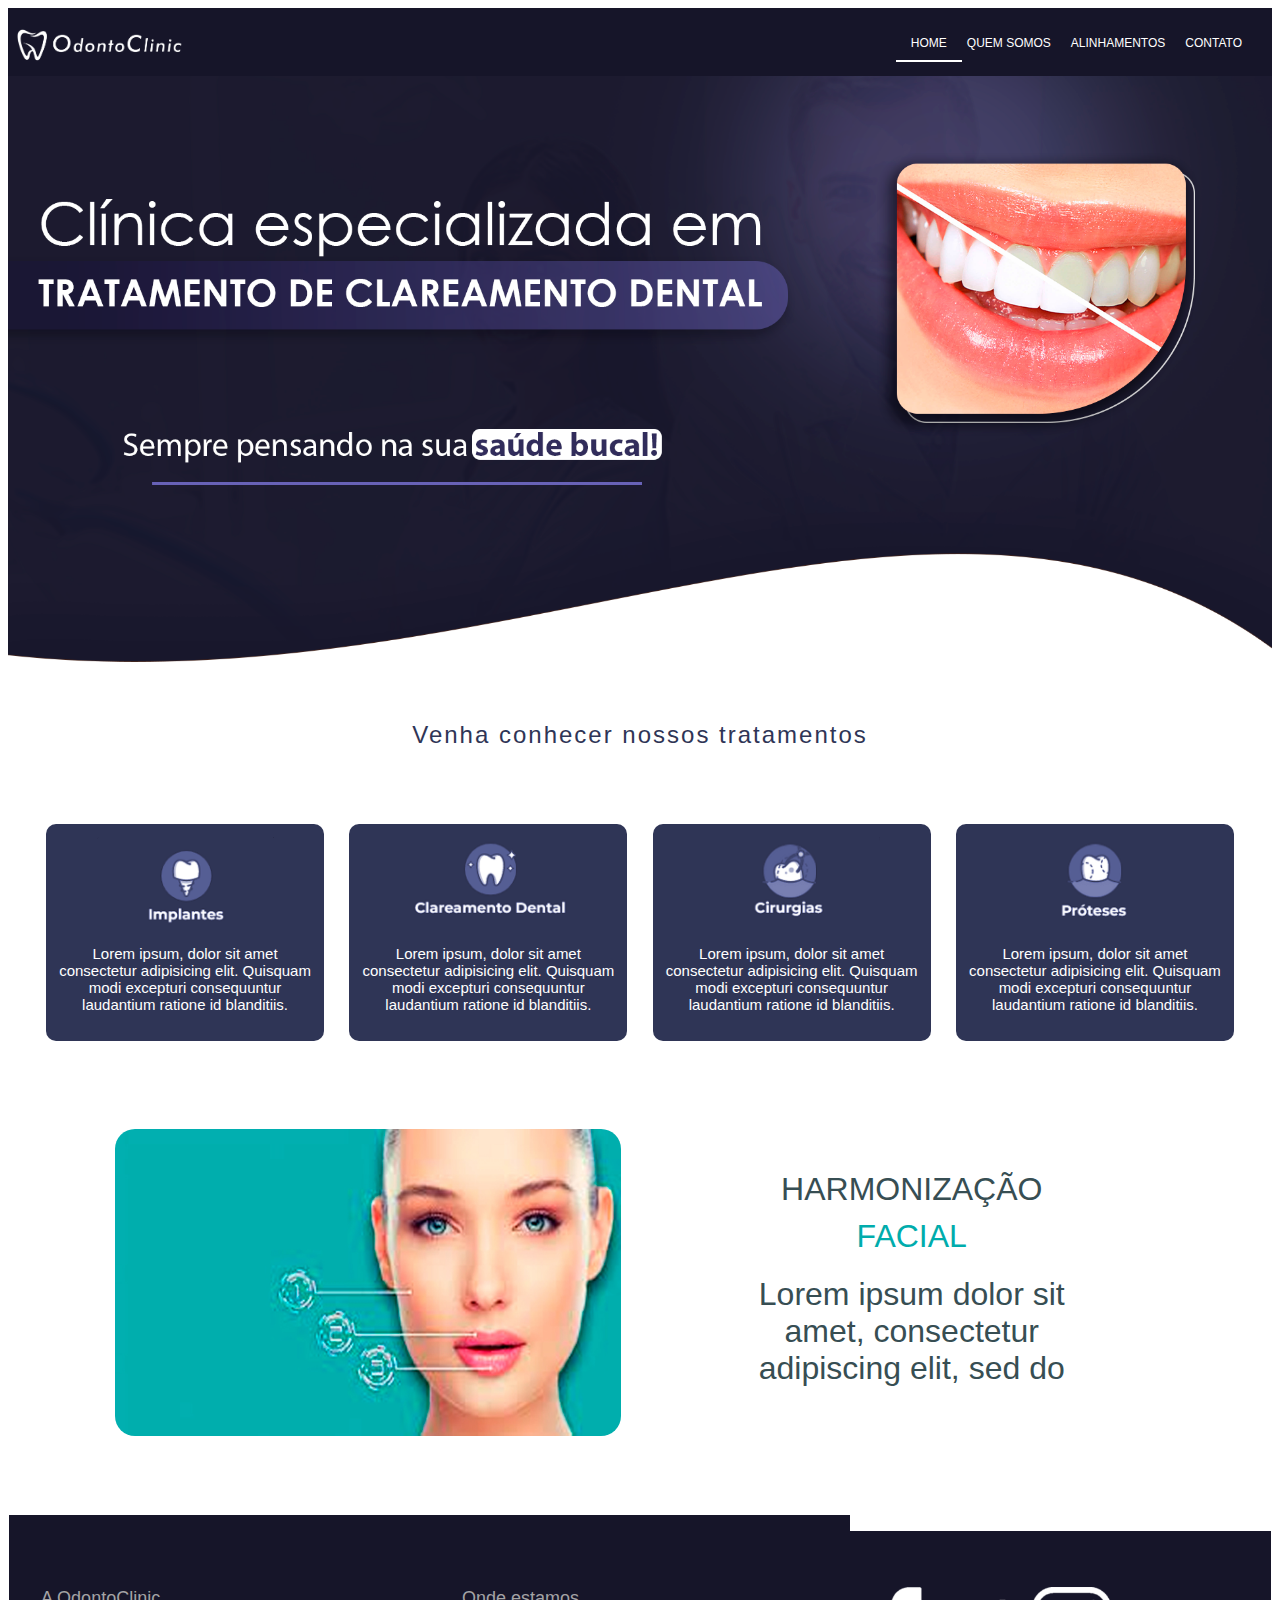
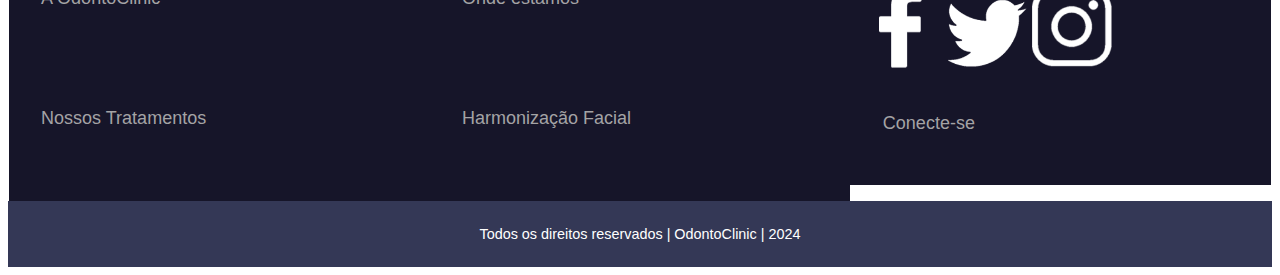
<file: index.html>
<!DOCTYPE html>
<html lang="pt-br">
<head>
    <meta charset="UTF-8">
    <meta name="viewport" content="width=device-width, initial-scale=1.0">
    <title>FLEXBOX</title>
    <link type="text/css" rel="stylesheet" href="CSS/style.css">
    <link rel="stylesheet" href="imagens/favicon.ico">
</head>

<body>

        <div class="wrapper"> <!-- caixa principal que irá receber os filhos -->
            <div class="boxLogo">
                <img src="IMAGENS/logo.png" class="tamanhoLogo">
            </div>

            <div class="boxBotoes">
                <nav>
                    <ul>
                        <li><a href="index.html" style="border-bottom: #fff 2px solid;">HOME</a></li>
                        <li><a href="quem_somos.html">QUEM SOMOS</a></li>
                        <li><a href="alinhamentos.html">ALINHAMENTOS</a></li>
                        <li><a href="contato.html">CONTATO</a></li>
                    </ul>
                </nav>
            </div>
        

            <div class="boxBanner">
                <img src="IMAGENS/banner.png" class="tamanhoBanner">
            </div>

            <div class="boxConheca">
                Venha conhecer nossos tratamentos
            </div>

            <div class="boxTratamentos">
                <img src="IMAGENS/IMPLANTE.png" class="tamanhoImagemTratamentos" alt="Implante" title="Implante">
                <p>Lorem ipsum, dolor sit amet consectetur adipisicing elit. Quisquam modi excepturi consequuntur laudantium ratione id blanditiis.</p>
            </div>

            <div class="boxTratamentos">
                <img src="IMAGENS/CLAREAMENTO.png" class="tamanhoImagemTratamentos" alt="Clareamento" title="Clareamento">
                <p>Lorem ipsum, dolor sit amet consectetur adipisicing elit. Quisquam modi excepturi consequuntur laudantium ratione id blanditiis.</p>
            </div>

            <div class="boxTratamentos">
                <img src="IMAGENS/CIRURGIAS.png" class="tamanhoImagemTratamentos" alt="Cirurgias" title="Cirurgias">
                <p>Lorem ipsum, dolor sit amet consectetur adipisicing elit. Quisquam modi excepturi consequuntur laudantium ratione id blanditiis.</p>
            </div>

            <div class="boxTratamentos">
                <img src="IMAGENS/PROTESES.png" class="tamanhoImagemTratamentos" alt="Proteses" title="Proteses">
                <p>Lorem ipsum, dolor sit amet consectetur adipisicing elit. Quisquam modi excepturi consequuntur laudantium ratione id blanditiis.</p>
            </div>

            <div class="boxDireita">
                <img src="IMAGENS/box-direita.jpg" class="ImagemHarmonizacao" alt="Harmonização Facial" title="Harmonização Facial">
            </div>

            <div class="boxEsquerda">
                <p>HARMONIZAÇÃO</p>
                <p style="color: #00acac;">FACIAL</p>
                <p style="line-height: normal;">Lorem ipsum dolor sit<br> amet, consectetur <br>adipiscing elit, sed do</p>
            </div>

            <div class="boxRedes">
            <p><a href="#" class="textoRedes">A OdontoClinic</a></p>
            <p><a href="#" class="textoRedes">Nossos Tratamentos</a></p>
            </div>

            <div class="boxRedes">
                <p><a href="#" class="textoRedes">Onde estamos</a></p>
            <p><a href="#" class="textoRedes">Harmonização Facial</a></p>
            </div>

            <div class="boxRedes">
                <div>
                    <a href=""><img src="IMAGENS/facebook.png" class="imagensRedes"></a>
                    <a href=""><img src="IMAGENS/twitter.png" class="imagensRedes"></a>
                    <a href=""><img src="IMAGENS/instagram.png" class="imagensRedes"></a>
                </div>
                <div><p class="textoRedes">Conecte-se</p></div>
            </div>

            <div class="boxRodape">
                Todos os direitos reservados | OdontoClinic | 2024
            </div>

        </div>
    
</body>
</html>
</file>
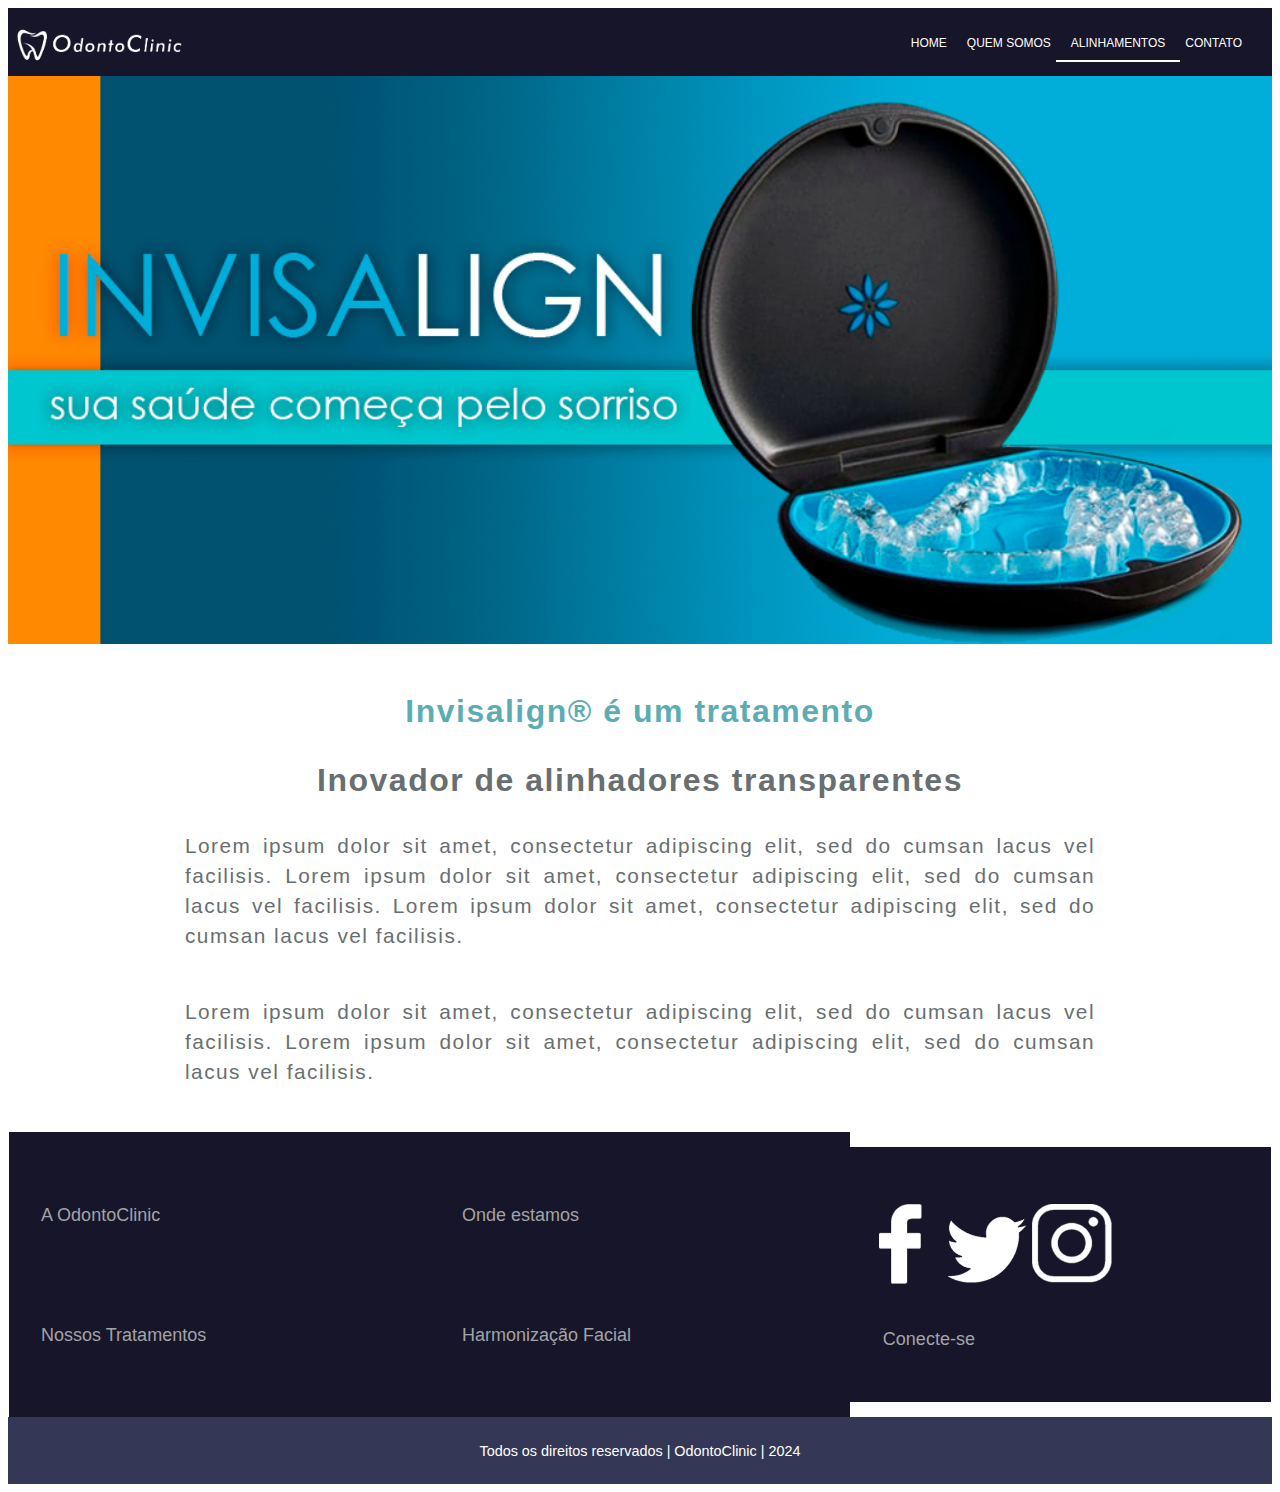
<file: alinhamentos.html>
<!DOCTYPE html>
<html lang="pt-br">
<head>
    <meta charset="UTF-8">
    <meta name="viewport" content="width=device-width, initial-scale=1.0">
    <title>FLEXBOX</title>
    <link type="text/css" rel="stylesheet" href="CSS/style.css">
    <link rel="stylesheet" href="imagens/favicon.ico">
</head>

<body>

        <div class="wrapper"> <!-- caixa principal que irá receber os filhos -->
            <div class="boxLogo">
                <img src="IMAGENS/logo.png" class="tamanhoLogo">
            </div>

            <div class="boxBotoes">
                <nav>
                    <ul>
                        <li><a href="index.html">HOME</a></li>
                        <li><a href="quem_somos.html">QUEM SOMOS</a></li>
                        <li><a href="alinhamentos.html" style="border-bottom: #fff 2px solid;">ALINHAMENTOS</a></li>
                        <li><a href="contato.html">CONTATO</a></li>
                    </ul>
                </nav>
            </div>
        

            <div class="boxBanner">
                <img src="IMAGENS/banner-alinhamentos.jpg" class="tamanhoBanner">
            </div>

            <div class="boxTexto">
                <p class="NomesDoutores" style="color: #5cadb3; font-weight: bold;">Invisalign® é um tratamento </p>
                <p class="NomesDoutores" style="font-weight: bold;">Inovador de alinhadores transparentes</p>
                <p class="Paragrafo">Lorem ipsum dolor sit amet, consectetur adipiscing elit, sed do cumsan lacus vel facilisis. Lorem ipsum dolor sit amet, consectetur adipiscing elit, sed do cumsan lacus vel facilisis. Lorem ipsum dolor sit amet, consectetur adipiscing elit, sed do cumsan lacus vel facilisis. </p>
                <p class="Paragrafo">Lorem ipsum dolor sit amet, consectetur adipiscing elit, sed do cumsan lacus vel facilisis. Lorem ipsum dolor sit amet, consectetur adipiscing elit, sed do cumsan lacus vel facilisis. </p>
            </div>

            <div class="boxRedes">
                <p><a href="#" class="textoRedes">A OdontoClinic</a></p>
                <p><a href="#" class="textoRedes">Nossos Tratamentos</a></p>
                </div>
    
                <div class="boxRedes">
                    <p><a href="#" class="textoRedes">Onde estamos</a></p>
                <p><a href="#" class="textoRedes">Harmonização Facial</a></p>
                </div>
    
                <div class="boxRedes">
                    <div>
                        <a href=""><img src="IMAGENS/facebook.png" class="imagensRedes"></a>
                        <a href=""><img src="IMAGENS/twitter.png" class="imagensRedes"></a>
                        <a href=""><img src="IMAGENS/instagram.png" class="imagensRedes"></a>
                    </div>
                    <div><p class="textoRedes">Conecte-se</p></div>
                </div>

            <div class="boxRodape">
                Todos os direitos reservados | OdontoClinic | 2024
            </div>

        </div>
    
</body>
</html>
</file>
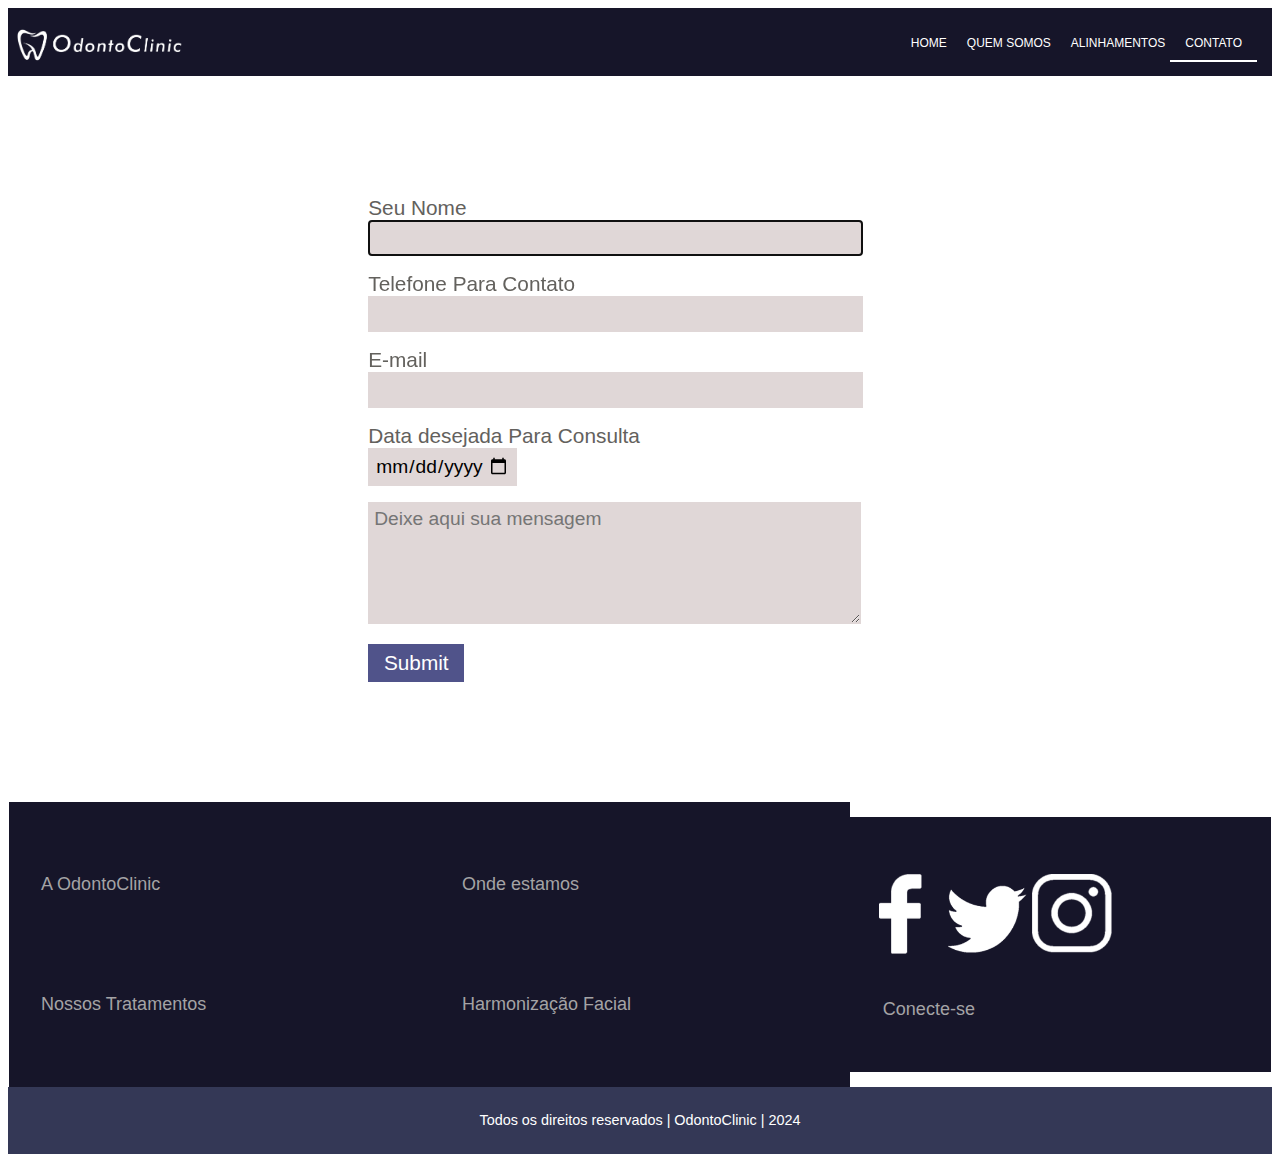
<file: contato.html>
<!DOCTYPE html>
<html lang="pt-br">
<head>
    <meta charset="UTF-8">
    <meta name="viewport" content="width=device-width, initial-scale=1.0">
    <title>FLEXBOX</title>
    <link type="text/css" rel="stylesheet" href="CSS/style.css">
    <link rel="stylesheet" href="imagens/favicon.ico">
</head>

<body>

        <div class="wrapper"> <!-- caixa principal que irá receber os filhos -->
            <div class="boxLogo">
                <img src="IMAGENS/logo.png" class="tamanhoLogo">
            </div>

            <div class="boxBotoes">
                <nav>
                    <ul>
                        <li><a href="index.html">HOME</a></li>
                        <li><a href="quem_somos.html">QUEM SOMOS</a></li>
                        <li><a href="alinhamentos.html">ALINHAMENTOS</a></li>
                        <li><a href="contato.html" style="border-bottom: #fff 2px solid;">CONTATO</a></li>
                    </ul>
                </nav>
            </div>
            
            <div class="boxForm">
                <div id="conteudo_formulário"> 
                    <form method="post" id="fContato" action="mailto:jessica.slbrito@senacsp.edu.br">
                            <p>       
                                <label for="cNome">Seu Nome</label><br>
                                <input type="text" name="tNome" id="cNome" size="20%" maxlength="20" autofocus required />
                            </p>

                            <p>
                                <label for="cTel">Telefone Para Contato</label><br>
                                <input type="tel" name="tTel" id="cTel" size="20%" maxlength="25" required />
                            </p>
                            <p>
                                <label for="cMail">E-mail</label><br>
                                <input type="email" name="tMail" id="cMail" size="20%" maxlength="20" required />
                            </p>
                            <p>
                                <label for="cData">Data desejada Para Consulta</label><br>
                                <input type="date" name="tNasc" id="cNasc" size="11" placeholder="dd/mm/aaaa" required />
                            </p>
                            <textarea name="tMsg" id="tMsg" cols="60%" rows="5" placeholder="Deixe aqui sua mensagem"></textarea>
                            <!-- Botão -->
                            <p>
                                <input type="submit" name="Enviar" class="botao"/>
                            </p>
                    </form>
                </div>
            </div>


            <div class="boxRedes">
                <p><a href="#" class="textoRedes">A OdontoClinic</a></p>
                <p><a href="#" class="textoRedes">Nossos Tratamentos</a></p>
                </div>
    
                <div class="boxRedes">
                    <p><a href="#" class="textoRedes">Onde estamos</a></p>
                <p><a href="#" class="textoRedes">Harmonização Facial</a></p>
                </div>
    
                <div class="boxRedes">
                    <div>
                        <a href=""><img src="IMAGENS/facebook.png" class="imagensRedes"></a>
                        <a href=""><img src="IMAGENS/twitter.png" class="imagensRedes"></a>
                        <a href=""><img src="IMAGENS/instagram.png" class="imagensRedes"></a>
                    </div>
                    <div><p class="textoRedes">Conecte-se</p></div>
                </div>

            <div class="boxRodape">
                Todos os direitos reservados | OdontoClinic | 2024
            </div>

        </div>
    
</body>
</html>
</file>
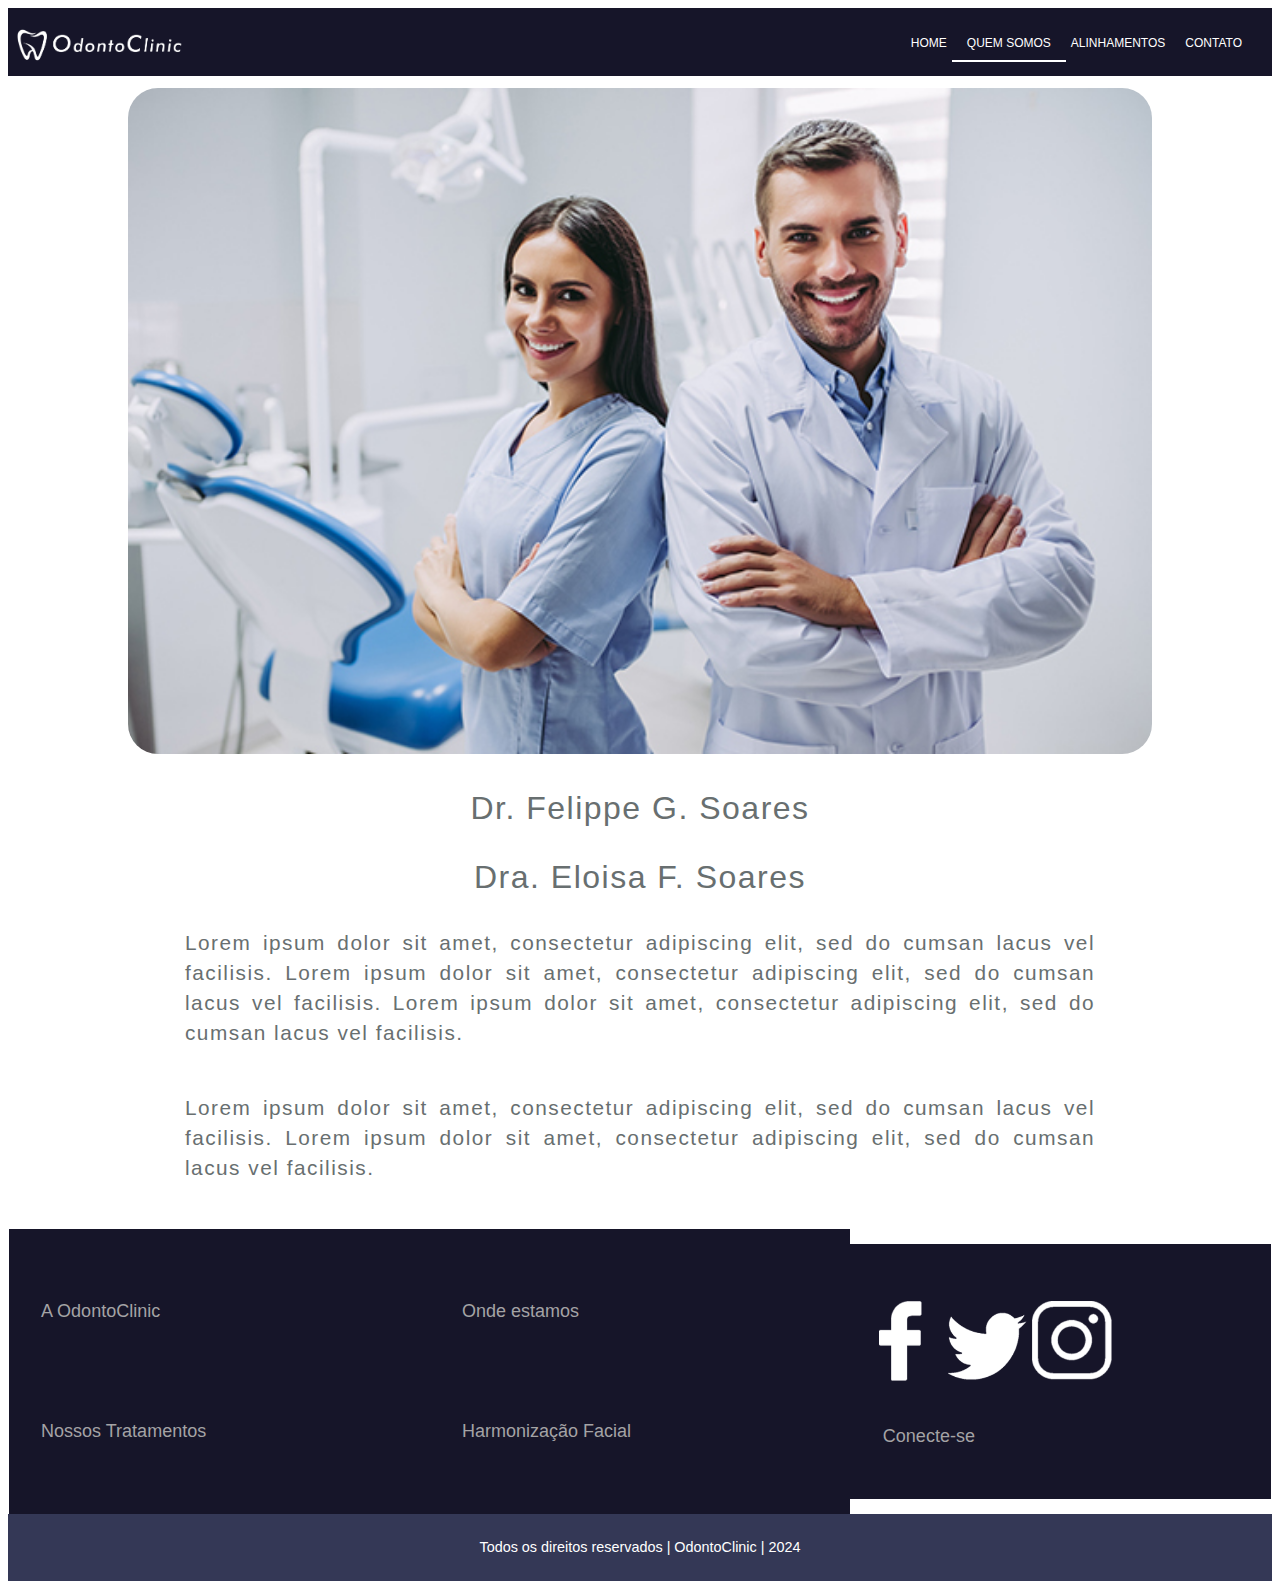
<file: quem_somos.html>
<!DOCTYPE html>
<html lang="pt-br">
<head>
    <meta charset="UTF-8">
    <meta name="viewport" content="width=device-width, initial-scale=1.0">
    <title>FLEXBOX</title>
    <link type="text/css" rel="stylesheet" href="CSS/style.css">
    <link rel="stylesheet" href="imagens/favicon.ico">
</head>

<body>

        <div class="wrapper"> <!-- caixa principal que irá receber os filhos -->
            <div class="boxLogo">
                <img src="IMAGENS/logo.png" class="tamanhoLogo">
            </div>

            <div class="boxBotoes">
                <nav>
                    <ul>
                        <li><a href="index.html">HOME</a></li>
                        <li><a href="quem_somos.html" style="border-bottom: #fff 2px solid;">QUEM SOMOS</a></li>
                        <li><a href="alinhamentos.html">ALINHAMENTOS</a></li>
                        <li><a href="contato.html">CONTATO</a></li>
                    </ul>
                </nav>
            </div>
        

            <div class="boxBannerQuemSomos">
                <img src="IMAGENS/doutores.jpg" class="tamanhoBannerQuemSomos">
            </div>

            
            <div class="boxTexto">
                <p class="NomesDoutores">Dr. Felippe G. Soares</p>
                <p class="NomesDoutores">Dra. Eloisa F. Soares</p>
                <p class="Paragrafo">Lorem ipsum dolor sit amet, consectetur adipiscing elit, sed do cumsan lacus vel facilisis. Lorem ipsum dolor sit amet, consectetur adipiscing elit, sed do cumsan lacus vel facilisis. Lorem ipsum dolor sit amet, consectetur adipiscing elit, sed do cumsan lacus vel facilisis. </p>
                <p class="Paragrafo">Lorem ipsum dolor sit amet, consectetur adipiscing elit, sed do cumsan lacus vel facilisis. Lorem ipsum dolor sit amet, consectetur adipiscing elit, sed do cumsan lacus vel facilisis. </p>
            </div>

            <div class="boxRedes">
                <p><a href="#" class="textoRedes">A OdontoClinic</a></p>
                <p><a href="#" class="textoRedes">Nossos Tratamentos</a></p>
                </div>
    
                <div class="boxRedes">
                    <p><a href="#" class="textoRedes">Onde estamos</a></p>
                <p><a href="#" class="textoRedes">Harmonização Facial</a></p>
                </div>
    
                <div class="boxRedes">
                    <div>
                        <a href=""><img src="IMAGENS/facebook.png" class="imagensRedes"></a>
                        <a href=""><img src="IMAGENS/twitter.png" class="imagensRedes"></a>
                        <a href=""><img src="IMAGENS/instagram.png" class="imagensRedes"></a>
                    </div>
                    <div><p class="textoRedes">Conecte-se</p></div>
                </div>

            <div class="boxRodape">
                Todos os direitos reservados | OdontoClinic | 2024
            </div>

        </div>
    
</body>
</html>
</file>
<file: CSS/style.css>
@charset "UTF-8";

.wrapper{ /* CAIXA PRINCIPAL que receberá as outras internas */
    display: flex; /*para transformar em blocos*/
    flex-direction: row; /* linha mas também pode ser columns */
    flex-wrap: wrap; /*quando crio caixas elas ficam uma do lado da outra o flex-wrap:wrap dará a quebra quando totalizar 100% */
    justify-content:center; /*alinhando os blocos na horizontal dentro do principal */
    align-items: center; /*alinhando os blocos na vertical */
    width: 100%;
    height: auto;
    padding: 0px;
}

.boxLogo{
    background-color:#161529;
    width: 20%;
    height: 74px;
    margin: 0px;
    color: white;
    text-align: left;
    font-family: 'Century Gothic','Gill Sans', 'Gill Sans MT', Calibri, 'Trebuchet MS', sans-serif;
    padding-top: 1%;
}

.tamanhoLogo{
    width: 90%;
    height: 100%;
}

.boxBotoes{
    background-color: #161529;
    width: 80%;
    height: 74px;
    margin: 0px;
    color: white;
    text-align: left;
    font-family: 'Century Gothic','Gill Sans', 'Gill Sans MT', Calibri, 'Trebuchet MS', sans-serif;
    padding-top: 1%;
    font-size: 15px;
}

nav{
	float: right;
}

nav ul{
	list-style: none; /*remover bolinhas*/
	margin-top: 15px;
    margin-right: 25px;
	padding: 0px;
}

nav ul li{
	float: left;
}

nav ul li a{
	text-decoration: none; /*remover sublinhado*/
	color: #fff;
	padding: 15px 15px 10px 15px;
    margin-right: 25px;
}

nav ul li a:hover{ /*hover (mouse sobre o link)*/
	color: #c4c4c4;
	/*text-decoration: underline;*/
	border-bottom: #fff 2px solid;

}

.boxBanner{
    width: 100%;
    height: auto;
    margin: 0px;
    margin-bottom: 1%;
}

.tamanhoBanner{
    width: 100%;
    height: auto;
}

.boxConheca{
    width: 100%;
    height: auto;
    text-align: center;
    font-size: 35px;
    font-family: 'Century Gothic','Gill Sans', 'Gill Sans MT', Calibri, 'Trebuchet MS', sans-serif;
    letter-spacing: 2px;
    color: #2f3556;
    margin-bottom: 1%;
    margin-top: 2%;
}

.boxTratamentos{
    background-color:#2f3556;
    width: 18.3%;
    height: 200px;
    margin: 5px; /*margem ao redor das caixas para ficarem distante */
    font-family: 'Century Gothic','Gill Sans', 'Gill Sans MT', Calibri, 'Trebuchet MS', sans-serif;
    font-size: 15px;
    text-align: center;
    color: #fff;
    border-radius: 10px;
    padding: 1%;
    margin-bottom: 1%;
    margin-top: 3%;
}

.tamanhoImagemTratamentos{
    width: 70%;
    height: auto;
}

.boxDireita{
    width: 40%;
    height: 300px;
    padding: 1%;
    margin-right: 1%;
    margin-bottom: 5%;
    margin-top: 5%;
}

.ImagemHarmonizacao{
    width: 100%;
    height: 100%;
    border-radius: 20px;
}

.boxEsquerda{
    width: 40%;
    height: 300px;
    font-family: 'Century Gothic','Gill Sans', 'Gill Sans MT', Calibri, 'Trebuchet MS', sans-serif;
    font-weight: lighter;
    text-align: center;
    color: #374e53;
    font-size: 40px;
    padding: 1%;
    line-height: 15px;
    margin-bottom: 5%;
    margin-top: 5%;
}

.boxRedes{
    width: 31.3%;
    height: 250px;
    background-color: #161529;
    font-family: 'Century Gothic','Gill Sans', 'Gill Sans MT', Calibri, 'Trebuchet MS', sans-serif;
    font-size: 20px;
    padding: 1%;
}

.textoRedes{
    text-decoration: none;
    list-style: none;
    color:#a4a3a5 ;
    margin-left: 20%;
    line-height: 100px;
    font-size: 20px;
}

.imagensRedes{
    width: 20%;
    padding-top: 10%;
    margin-bottom: -30px;
}

.boxRodape{
    background-color:#343856;
    width: 100%;
    height: 50px;
    margin: 0px;
    text-align: center;
    font-family: 'Century Gothic','Gill Sans', 'Gill Sans MT', Calibri, 'Trebuchet MS', sans-serif;
    color: #fff;
    padding-top: 1.5%;
}

/* QUEM SOMOS */

.boxBannerQuemSomos{
    width: 90%;
    height: auto;
    margin-top: 1%;
    text-align: center;
}

.tamanhoBannerQuemSomos{
    width: 90%;
    height: auto;
    border-radius: 30px;
}

.boxTexto{
    width: 90%;
    height: auto;
    text-align: center;
}

.NomesDoutores{
    width: 100%;
    height: auto;
    text-align: center;
    font-family: 'Century Gothic','Gill Sans', 'Gill Sans MT', Calibri, 'Trebuchet MS', sans-serif;
    color: #686f70;
    font-size: 2em;
    letter-spacing: 1.5px;
}

.Paragrafo{
    width: 80%;
    height: auto;
    text-align: justify;
    font-family: 'Century Gothic','Gill Sans', 'Gill Sans MT', Calibri, 'Trebuchet MS', sans-serif;
    color: #686f70;
    font-size: 1.3em;
    line-height: 30px;
    letter-spacing: 1.5px;
    margin: auto;
    margin-bottom: 4%;
}

/* CONTATO */

 #conteudo_formulário{
    margin-bottom: 10%;
    margin-top: 10%;
}

 .boxForm{ /*Caixa principal do formulário */
    width: 100%;
    margin: auto;
    background-color: #fff;
    height: auto;
    margin-right: 5%;
}

 form{ /*Caixa para receber os inputs */
    background-color: #fff;
    width: 80%; /*Largura do formulário */
    margin: auto; /*Para ficar no centro */
    font-family:'Century Gothic', 'Gill Sans', 'Gill Sans MT', Calibri, 'Trebuchet MS', sans-serif;
    padding-left: 30%;

}

input, textarea{ /*fundo da caixa de preenchimento de dados */
   font-family:'Century Gothic', 'Gill Sans', 'Gill Sans MT', Calibri, 'Trebuchet MS', sans-serif;
   font-weight: normal;
   font-size: 1.2em; /*fonte responsiva */
   background-color: #e0d7d7;
   padding: 5px;
   border-style: solid;
   border-color: #e0d7d7;
   width: 50%;

}

label{
   font-family:'Century Gothic', 'Gill Sans', 'Gill Sans MT', Calibri, 'Trebuchet MS', sans-serif;
   color: #63615d;
   font-size: 1.3em;
}

input:hover, textarea:hover{
  background-color:#dbd0d0;
}


.botao {
   font-family:'Century Gothic', 'Gill Sans', 'Gill Sans MT', Calibri, 'Trebuchet MS', sans-serif;
   color: #fff;
   font-weight: normal;
   font-size: 1.3em; /*fonte responsiva */
   background-color: #50538a;
   padding: 5px;
   border-color: #50538a;
   border-style: solid;
   margin-right: 5%;
   width: 10%;
}

.botao:hover {
    background-color: #5f628d
}

#cNasc {
    width: 14%;
}

/* BREAKPOINTS - TAMANHO DA TELA EM DIFERENTES DISPOSITIVOS */

@media screen and (min-width: 375px) {
    .boxTratamentos{
        width: 60%;
        height: auto;
        float: left;
        margin: 1%;
    }
    .boxBotoes{
        width: 80%;
        height: 29px;
        font-size: 6px;
        
    }

    .boxBotoes li{
        margin-right: -45px;
    }

    .boxLogo{
        width: 20%;
        height: 29px;
        float: left;
    }
    .tamanhoLogo{
        width: 100%;
        height: auto;
        float: left;
        margin: 1%;
    }
    .boxConheca{
        width: 100%;
        font-size: 20px;
        height: auto;
        float: left;
        margin-bottom: 5%;
    }
    .boxDireita{
        width: 40%;
        height: auto;
        float: left;
    }
    .boxEsquerda{
        width: 40%;
        height: auto;
        float: right;
        font-size: 20px;
    }
    .boxRedes{
        width: 31.3%;
        height: auto;
        
    }
    .textoRedes{
        width: 100%;
        padding: 0%;
        margin: 0%;
        font-size: 10px;
    }

    .imagensRedes{
        padding: 25.2%;
    } 

    .boxRodape{
        width: 100%;
        font-size: 10px;
        height: auto;
        padding: 2%;
    } 
}

@media screen and (min-width: 576px) {
    .boxTratamentos{
        width: 60%;
        height: auto;
        float: left;
        margin: 1%;
    }

    .boxBotoes{
        width: 80%;
        height: 40px;
        font-size: 6px;
        
    }

    .boxBotoes li{
        margin-right: -35px;
    }

    .boxLogo{
        width: 20%;
        height: 40px;
        float: left;
    }

    .imagensRedes{
        margin: 11.9%;
        padding: 0px;
    } 
}

@media screen and (min-width: 768px) {
    .boxTratamentos{
        width: 19%;
        float: left;
        margin-right: 2%;
        padding: 1%;
    }

    .imagensRedes{
        margin: 6.1%;
    } 

    .boxBotoes{
        width: 80%;
        height: 45px;
        font-size: 0.5em;
        
    }

    .boxBotoes li{
        padding: 0px;
    }

    .boxLogo{
        width: 20%;
        height: 45px;
        float: left;
    }

}

@media screen and (min-width: 992px) {
    .boxTratamentos{
        width: 20%;
        float: left;
        margin-right: 1%;
        padding: 1%;
    }

    .boxConheca{
        font-size: 1.5em;
    }

    .textoRedes{
        font-size: 0.9em;
    }

    .imagensRedes{
        margin: 0%;
        padding-top: 31%;
    }

    .boxRodape{
        font-size: 0.7em;
    }
}

@media screen and (min-width: 1200px) {
    .boxTratamentos{
        width: 20%;
        float: left;
        margin-right: 1%;
        padding: 1%;
    }

    .boxBotoes li{
        font-size: 1.5em;
    }
    
    .tamanhoLogo{
        width: 70%;
    }

    .boxBotoes{
        height: 55px;
    }

    .boxLogo{
        height: 55px;
    }

    .textoRedes{
        margin-left: 5%;
    }

    .imagensRedes{
        margin: 0%;
        padding-top: 20.1%;
    }

    .boxRodape{
        font-size: 0.9em;
    }
}

@media screen and (min-width: 1200px) {
    .imagensRedes{
        margin: 0%;
        padding-top: 11.1%;
    }

    .boxEsquerda{
        font-size: 2em;
    }

}
</file>
